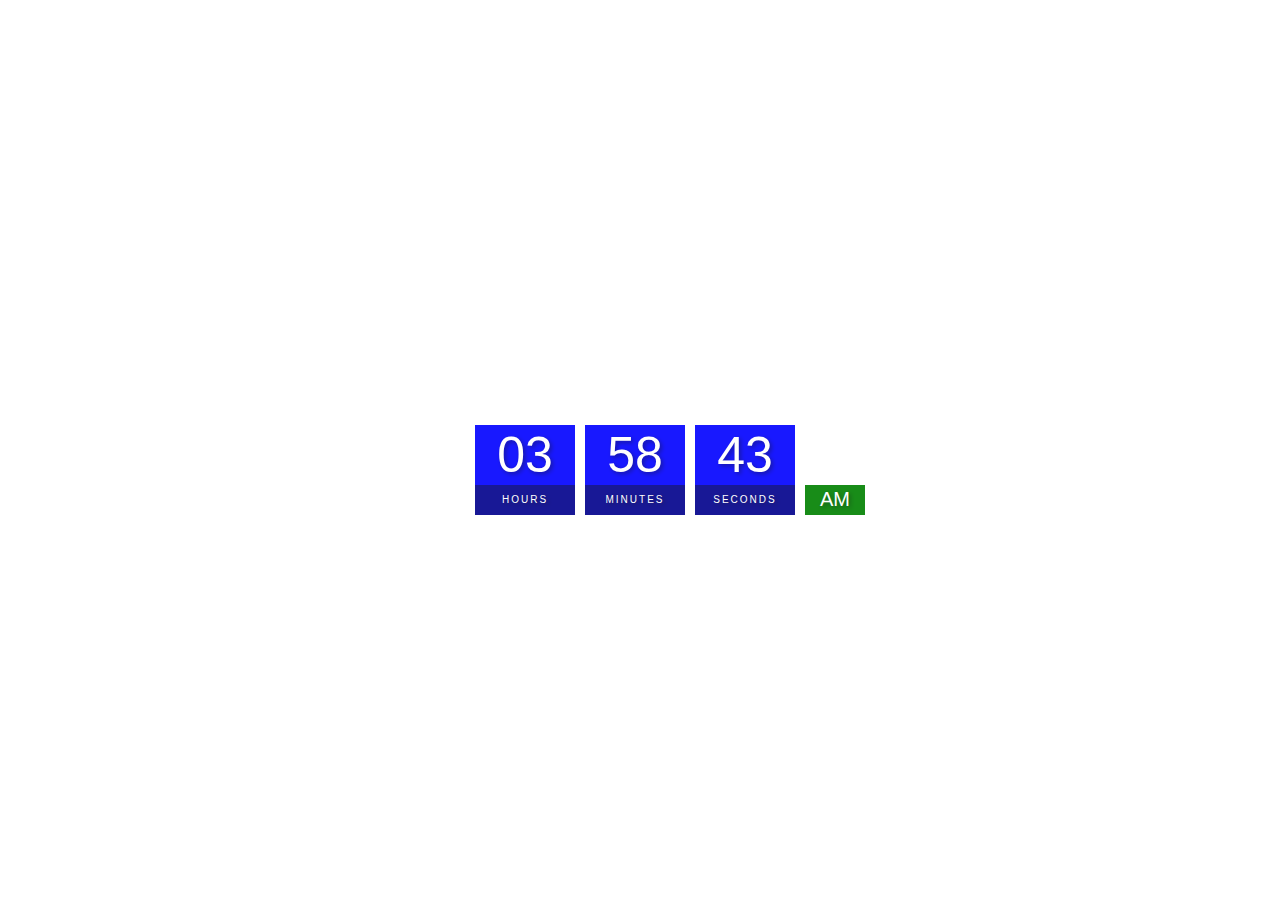
<file: index.html>
<!DOCTYPE html>
<html lang="en">
<head>
    <meta charset="UTF-8">
    <meta http-equiv="X-UA-Compatible" content="IE=edge">
    <meta name="viewport" content="width=device-width, initial-scale=1.0">
    <title>Digital Clock</title>
    <link rel="stylesheet" href="style.css">
</head>
<body>
    <h2>Digital Clock</h2>
    <div class="clock">
        <div>
            <span id="hour">00</span>
            <span class="text">Hours</span>
        </div>
        <div>
            <span id="minutes">00</span>
            <span class="text">Minutes</span>
        </div>
        <div>
            <span id="seconds">00</span>
            <span class="text">Seconds</span>
        </div>
        <div>
            <span id="ampm">AM</span>
            
        </div>
    </div>
    <script src="index.js"></script>
</body>
</html>
</file>
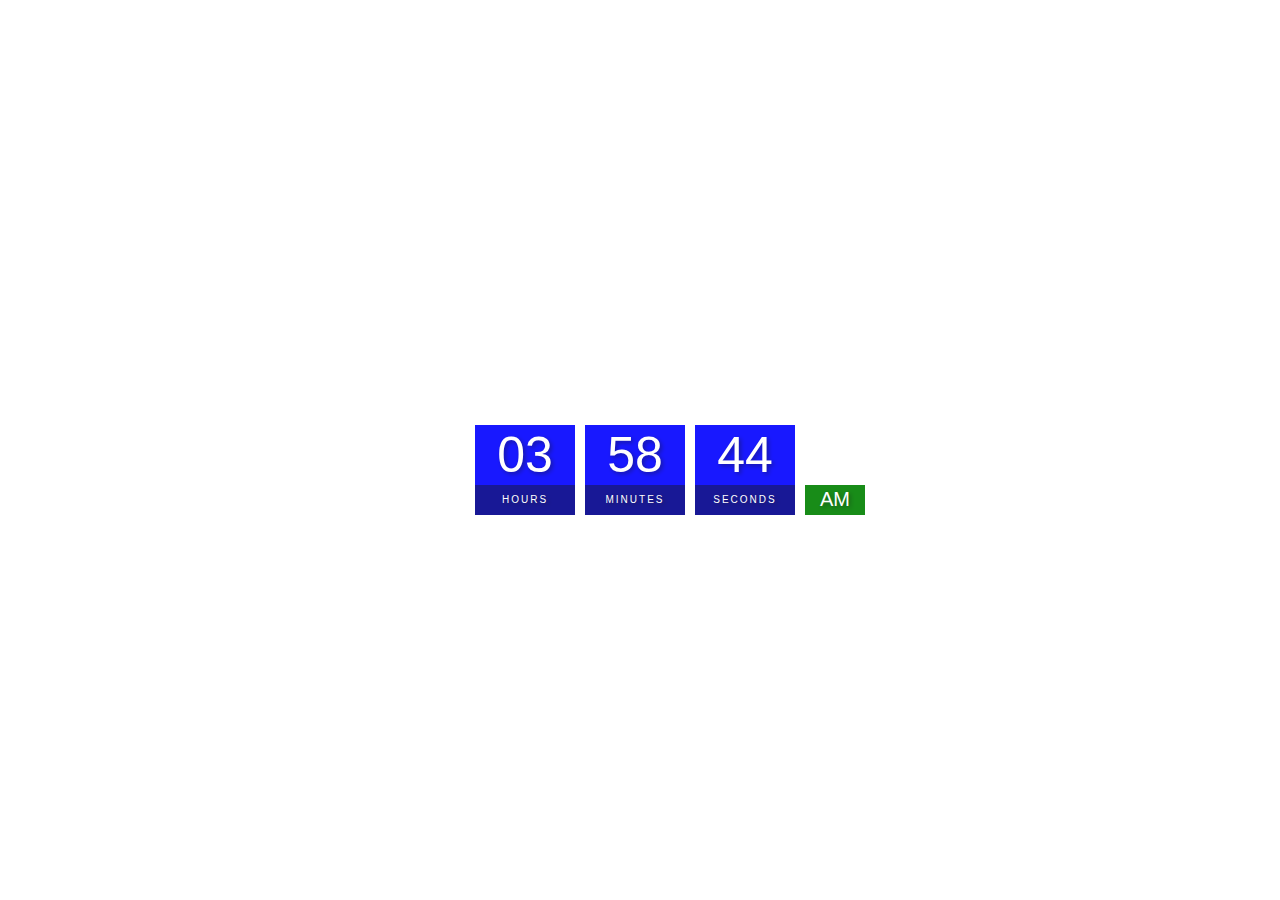
<file: digitalclock.html>
<!DOCTYPE html>
<html lang="en">
<head>
    <meta charset="UTF-8">
    <meta http-equiv="X-UA-Compatible" content="IE=edge">
    <meta name="viewport" content="width=device-width, initial-scale=1.0">
    <title>Digital Clock</title>
    <link rel="stylesheet" href="digitalclock.css">
</head>
<body>
    <h2>Digital Clock</h2>
    <div class="clock">
        <div>
            <span id="hour">00</span>
            <span class="text">Hours</span>
        </div>
        <div>
            <span id="minutes">00</span>
            <span class="text">Minutes</span>
        </div>
        <div>
            <span id="seconds">00</span>
            <span class="text">Seconds</span>
        </div>
        <div>
            <span id="ampm">AM</span>
            
        </div>
    </div>
    <script src="digitalclock.js"></script>
</body>
</html>
</file>
<file: style.css>
body{
    font-family: sans-serif;
    margin: 0;
    display: flex;
    flex-direction: column;
    align-items: center;
    height: 100vh;
    justify-content: center;
    background-image: url(https://images.unsplash.com/photo-1469474968028-56623f02e42e?ixlib=rb-1.2.1&ixid=MnwxMjA3fDB8MHxwaG90by1wYWdlfHx8fGVufDB8fHx8&auto=format&fit=crop&w=1174&q=80);
    background-position: center;
    background-size: cover;

}

h2{
    text-transform: uppercase;
    letter-spacing: 4px;
    font-size: 14px;
    text-align: center;
    color: white;
}

.clock{
    display: flex;
}

.clock div{
    margin: 5px;
    position: relative;
   

}

.clock span{
    width: 100px;
    height: 60px;
    background-color: blue;
    opacity: .9;
    color: white;
    display: flex;
    justify-content: center;
    align-items: center;
    font-size: 50px;
    text-shadow: 2px 2px 4px rgba(0,0,0,0.4);
    
    
}

.clock .text{
    height: 30px;
    font-size: 10px;

    text-transform: uppercase;
    letter-spacing: 2px;
    background: darkblue;
    opacity: 0.9;


}

.clock #ampm{
    bottom: 0;
    position: absolute;
    width: 60px;
    height: 30px;
    font-size: 20px;
    background-color: green;

}
</file>
<file: digitalclock.css>
body{
    font-family: sans-serif;
    margin: 0;
    display: flex;
    flex-direction: column;
    align-items: center;
    height: 100vh;
    justify-content: center;
    background-image: url(https://images.unsplash.com/photo-1469474968028-56623f02e42e?ixlib=rb-1.2.1&ixid=MnwxMjA3fDB8MHxwaG90by1wYWdlfHx8fGVufDB8fHx8&auto=format&fit=crop&w=1174&q=80);
    background-position: center;
    background-size: cover;

}

h2{
    text-transform: uppercase;
    letter-spacing: 4px;
    font-size: 14px;
    text-align: center;
    color: white;
}

.clock{
    display: flex;
}

.clock div{
    margin: 5px;
    position: relative;
   

}

.clock span{
    width: 100px;
    height: 60px;
    background-color: blue;
    opacity: .9;
    color: white;
    display: flex;
    justify-content: center;
    align-items: center;
    font-size: 50px;
    text-shadow: 2px 2px 4px rgba(0,0,0,0.4);
    
    
}

.clock .text{
    height: 30px;
    font-size: 10px;

    text-transform: uppercase;
    letter-spacing: 2px;
    background: darkblue;
    opacity: 0.9;


}

.clock #ampm{
    bottom: 0;
    position: absolute;
    width: 60px;
    height: 30px;
    font-size: 20px;
    background-color: green;

}
</file>
